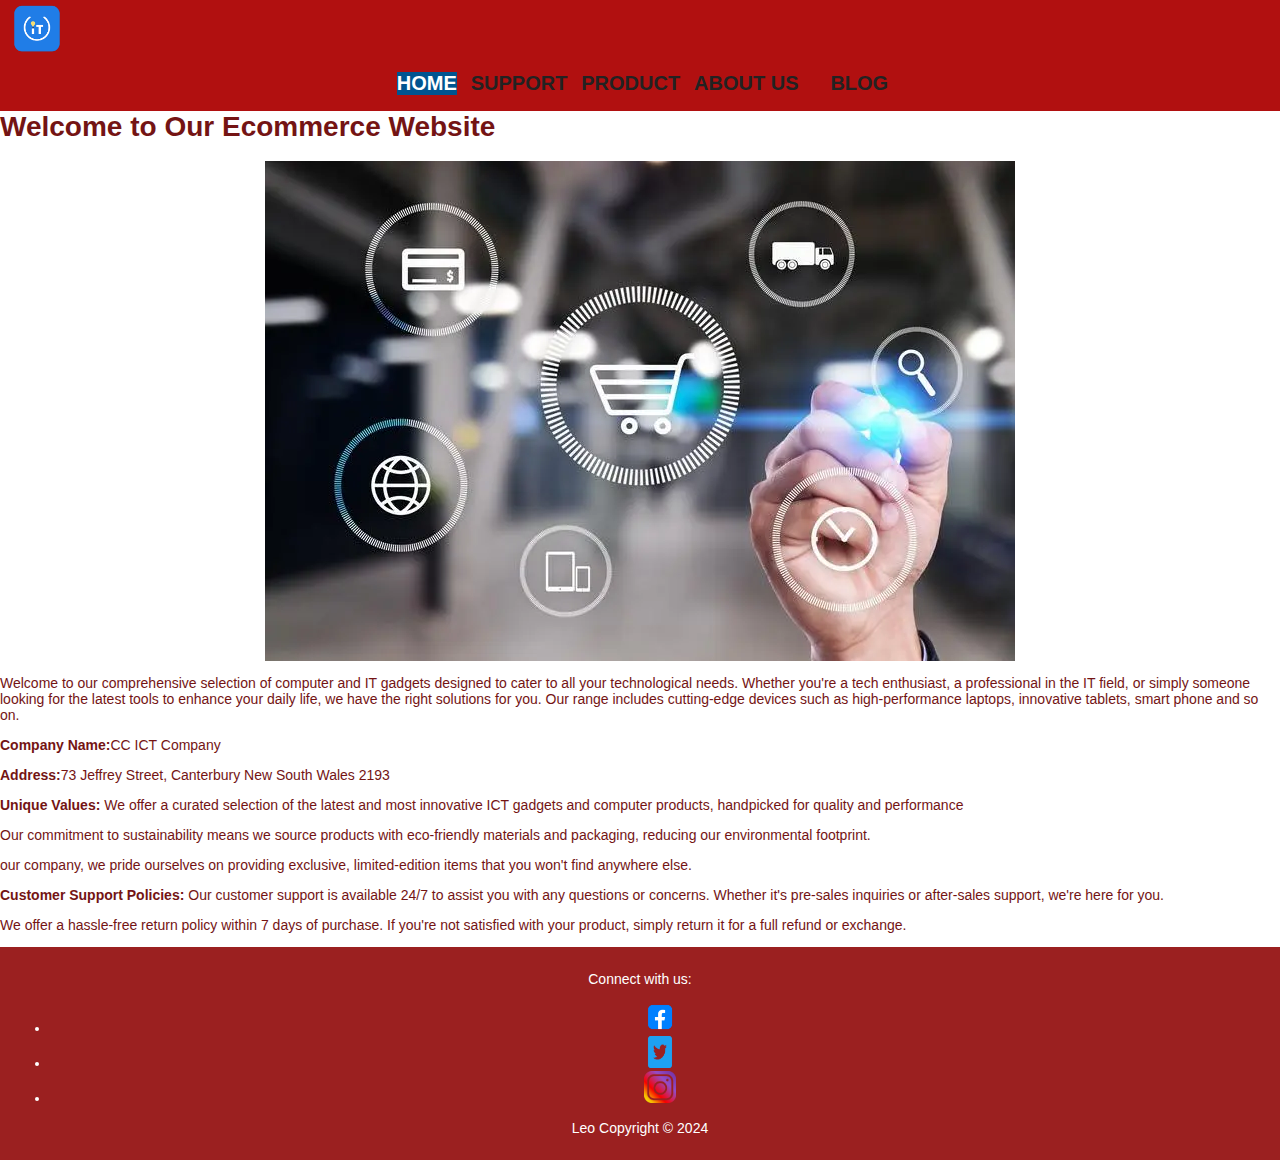
<file: index.html>
<!DOCTYPE html>
<html>

<head>
  <title>Homepage</title>
  <link rel="stylesheet" type="text/css" href="styles.css">
  <script src="https://ajax.googleapis.com/ajax/libs/jquery/3.5.1/jquery.min.js"></script>
  <script>
    $(document).ready(function () {
      
      var currentPage = window.location.pathname.split('/').pop();
      $('nav ul li a[href="' + currentPage + '"]').addClass('active');
    });
  </script>
</head>

<body>
  <header id="header_wrapper">
    <div class="container">
      <div class="header_box">
        <div class="logo"><a href="#"><img src="logo.jpg" alt="logo"></a></div>
        <nav class="navbar navbar-inverse" role="navigation">
          <div id="main-nav" class="collapse navbar-collapse navStyle">
            <ul class="nav navbar-nav" id="mainNav">
              <li><a href="index.html" class="scroll-link">Home</a></li>
              <li><a href="support.html" class="scroll-link">Support</a></li>
              <li><a href="product.html" class="scroll-link">Product</a></li>
              <li><a href="about.html" class="scroll-link">About Us</a></li>
              <li><a href="blog.html" class="scroll-link">Blog</a></li>
            </ul>
          </div>
        </nav>
      </div>
    </div>
  </header>
  <h1>Welcome to Our Ecommerce Website</h1>
  <img src="home1.jpg" alt="Image in the Middle" style="display: block; margin: 0 auto;">
  <p>Welcome to our comprehensive selection of computer and IT gadgets designed to cater to all your technological needs.  Whether you're a tech enthusiast, a professional in the IT field, or simply someone looking for the latest tools to enhance your daily life, we have the right solutions for you.  Our range includes cutting-edge devices such as high-performance laptops, innovative tablets, smart phone and so on.
  </p>
    <p><strong>Company Name:</strong>CC ICT Company </p>
    <p><strong>Address:</strong>73 Jeffrey Street, Canterbury New South Wales 2193</p>
    <p><strong>Unique Values:</strong> We offer a curated selection of the latest and most innovative ICT gadgets and computer products, handpicked for quality and performance</p>
      <p>Our commitment to sustainability means we source products with eco-friendly materials and packaging, reducing our environmental footprint.</p>
      <p> our company, we pride ourselves on providing exclusive, limited-edition items that you won't find anywhere else.</p>
    <p><strong>Customer Support Policies:</strong>  Our customer support is available 24/7 to assist you with any questions or concerns.  Whether it's pre-sales inquiries or after-sales support, we're here for you.</p>
      <p>We offer a hassle-free return policy within 7 days of purchase.  If you're not satisfied with your product, simply return it for a full refund or exchange.
      </p>
</html>

<footer>
  <div>
    <p>Connect with us:</p>
    <ul class="social-links">
      <li><a href="#"><img src="facebook.jpg" alt="Facebook"style="width: 32px; height: 32px;"></a></li>
      <li><a href="#"><img src="twitter.jpg" alt="Twitter"style="width: 32px; height: 32px;"></a></li>
      <li><a href="#"><img src="instagram.jpg" alt="Instagram"style="width: 32px; height: 32px;"></a></li>
    </ul>

    <p>Leo Copyright © 2024</p>
  </div>
  
</footer>
</body>

</html>
</file>
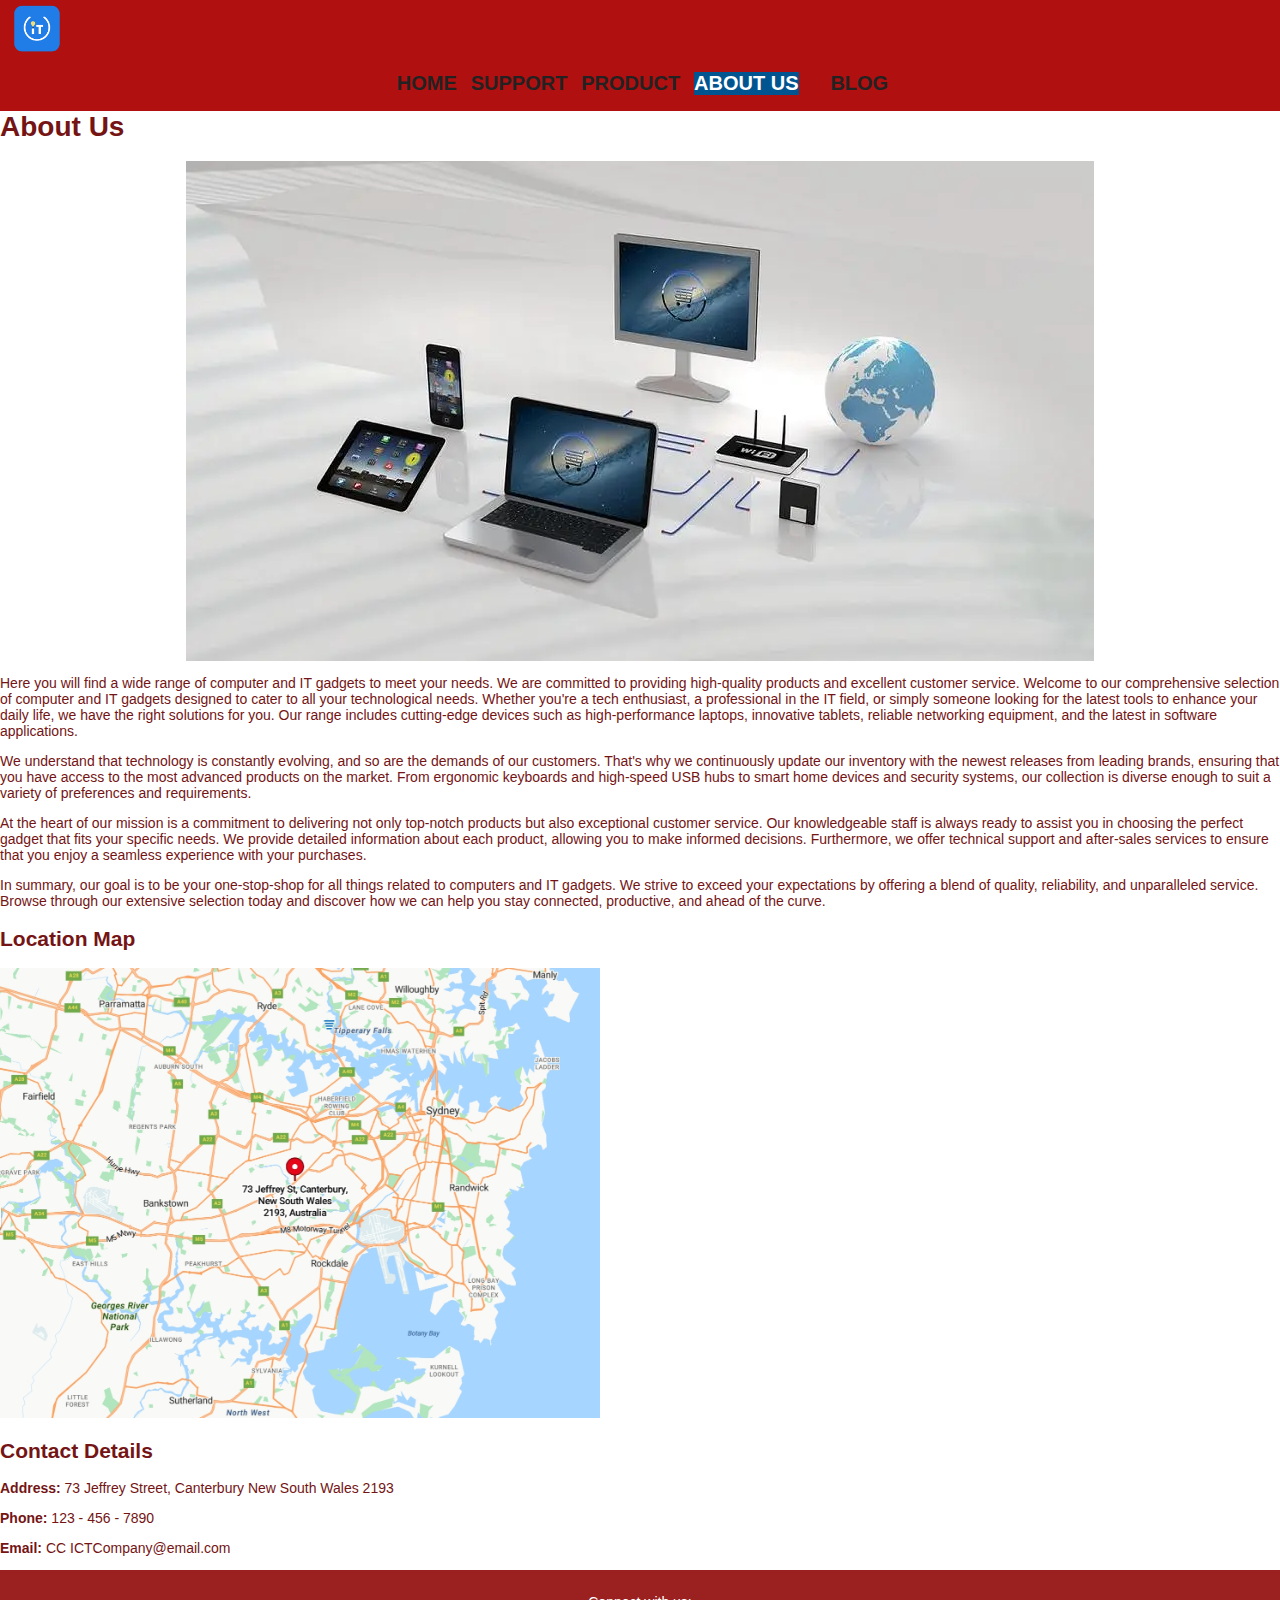
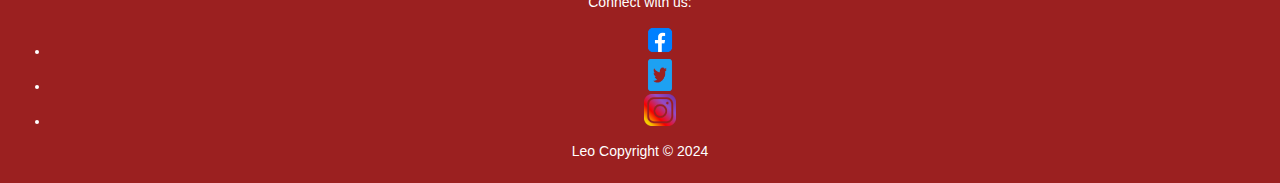
<file: about.html>
<!DOCTYPE html>
<html>

<head>
  <title>About Us</title>
  <link rel="stylesheet" type="text/css" href="styles.css">
  <script src="https://ajax.googleapis.com/ajax/libs/jquery/3.5.1/jquery.min.js"></script>
  <script>
    $(document).ready(function () {
      
      var currentPage = window.location.pathname.split('/').pop();
      $('nav ul li a[href="' + currentPage + '"]').addClass('active');
    });
  </script>
</head>

<body>
  <header id="header_wrapper">
    <div class="container">
      <div class="header_box">
        <div class="logo"><a href="#"><img src="logo.jpg" alt="logo"></a></div>
        <nav class="navbar navbar-inverse" role="navigation">
          <div id="main-nav" class="collapse navbar-collapse navStyle">
            <ul class="nav navbar-nav" id="mainNav">
              <li><a href="index.html" class="scroll-link">Home</a></li>
              <li><a href="support.html" class="scroll-link">Support</a></li>
              <li><a href="product.html" class="scroll-link">Product</a></li>
              <li><a href="about.html" class="scroll-link">About Us</a></li>
              <li><a href="blog.html" class="scroll-link">Blog</a></li>
            </ul>
          </div>
        </nav>
      </div>
    </div>
  </header>
  <main>

  <h1>About Us</h1>
  <img src="about.jpg" alt="Image in the Middle" style="display: block; margin: 0 auto;"> 

  <p>Here you will find a wide range of computer and IT gadgets to meet your needs.     We are committed to providing high-quality products and excellent customer service.
    Welcome to our comprehensive selection of computer and IT gadgets designed to cater to all your technological needs.  Whether you're a tech enthusiast, a professional in the IT field, or simply someone looking for the latest tools to enhance your daily life, we have the right solutions for you.  Our range includes cutting-edge devices such as high-performance laptops, innovative tablets, reliable networking equipment, and the latest in software applications.</p>
    
    <p>We understand that technology is constantly evolving, and so are the demands of our customers.  That's why we continuously update our inventory with the newest releases from leading brands, ensuring that you have access to the most advanced products on the market.  From ergonomic keyboards and high-speed USB hubs to smart home devices and security systems, our collection is diverse enough to suit a variety of preferences and requirements.</p>
    
    <p>At the heart of our mission is a commitment to delivering not only top-notch products but also exceptional customer service.  Our knowledgeable staff is always ready to assist you in choosing the perfect gadget that fits your specific needs.  We provide detailed information about each product, allowing you to make informed decisions.  Furthermore, we offer technical support and after-sales services to ensure that you enjoy a seamless experience with your purchases.</p>
    
    <p>In summary, our goal is to be your one-stop-shop for all things related to computers and IT gadgets.  We strive to exceed your expectations by offering a blend of quality, reliability, and unparalleled service.  Browse through our extensive selection today and discover how we can help you stay connected, productive, and ahead of the curve.</p>

    <h2>Location Map</h2>
    <img src="map.jpg" alt="Location Map"style="width: 600px; height: 450px;">    
    <h2>Contact Details</h2>
    <p><strong>Address:</strong> 73 Jeffrey Street, Canterbury New South Wales 2193</p>
    <p><strong>Phone:</strong> 123 - 456 - 7890</p>
    <p><strong>Email:</strong>  CC ICTCompany@email.com</p>
  </main>
  <footer>
    <div>
      <p>Connect with us:</p>
      <ul class="social-links">
        <li><a href="#"><img src="facebook.jpg" alt="Facebook"style="width: 32px; height: 32px;"></a></li>
        <li><a href="#"><img src="twitter.jpg" alt="Twitter"style="width: 32px; height: 32px;"></a></li>
        <li><a href="#"><img src="instagram.jpg" alt="Instagram"style="width: 32px; height: 32px;"></a></li>
      </ul>

      <p>Leo Copyright © 2024</p>
    </div>
    
  </footer>
</body>

</html>
</file>
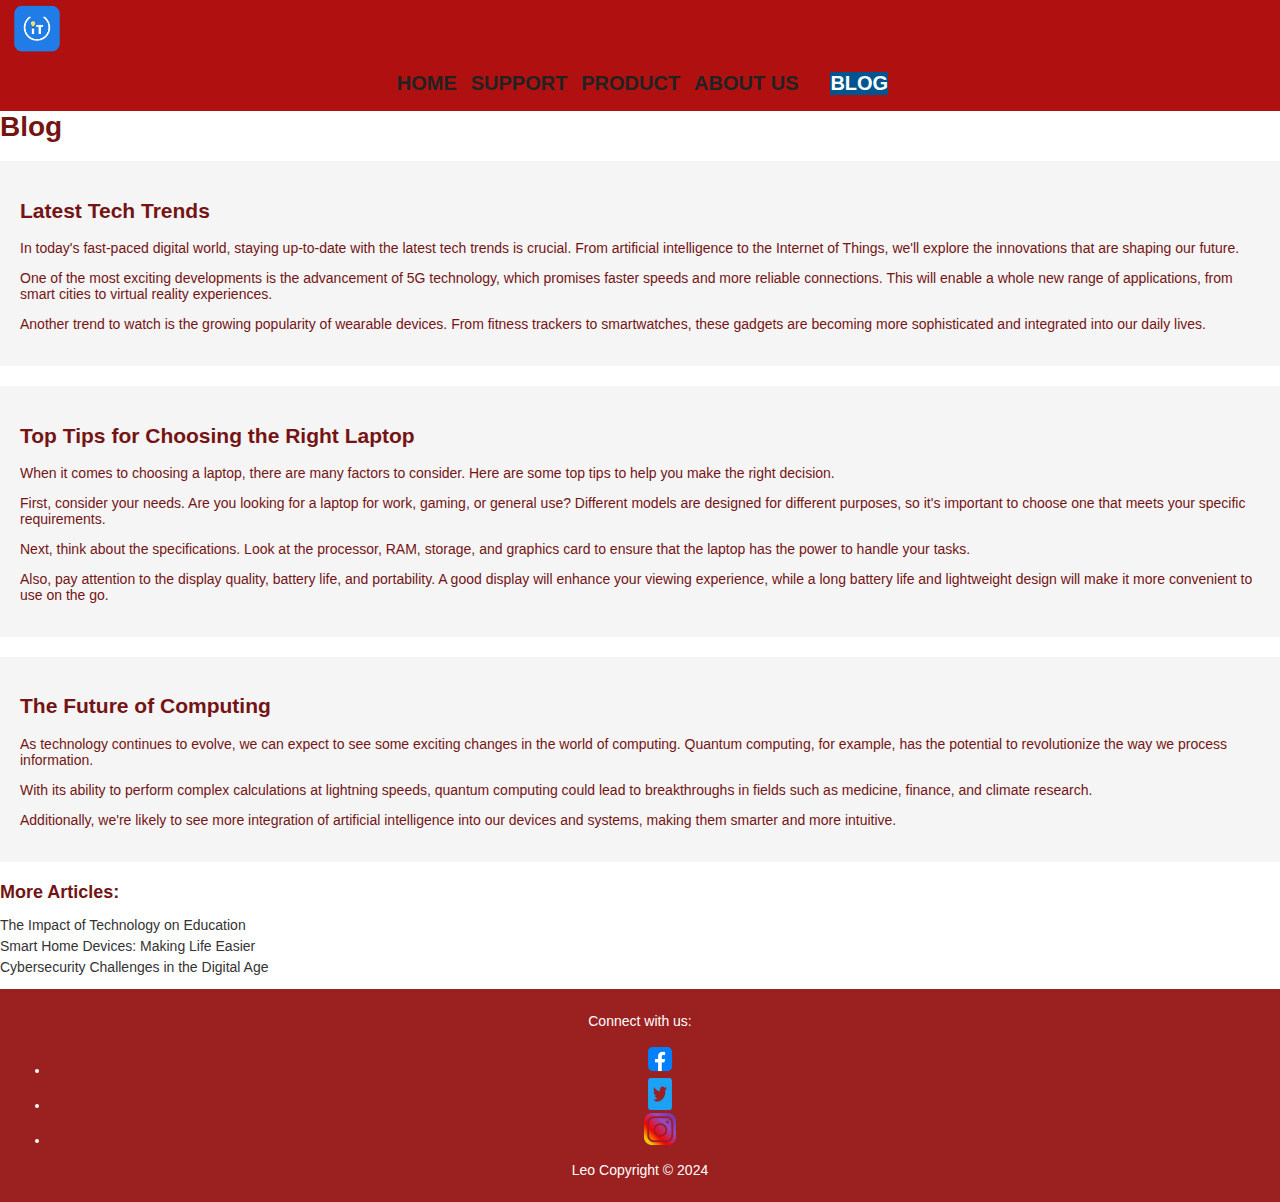
<file: blog.html>
<!DOCTYPE html>
<html>

<head>
  <title>Blog</title>
  <link rel="stylesheet" type="text/css" href="styles.css">
  <script src="https://ajax.googleapis.com/ajax/libs/jquery/3.5.1/jquery.min.js"></script>
  <script>
    $(document).ready(function () {
      
      var currentPage = window.location.pathname.split('/').pop();
      $('nav ul li a[href="' + currentPage + '"]').addClass('active');
    });
  </script>
</head>

<body>
  <header id="header_wrapper">
    <div class="container">
      <div class="header_box">
        <div class="logo"><a href="#"><img src="logo.jpg" alt="logo"></a></div>
        <nav class="navbar navbar-inverse" role="navigation">
          <div id="main-nav" class="collapse navbar-collapse navStyle">
            <ul class="nav navbar-nav" id="mainNav">
              <li><a href="index.html" class="scroll-link">Home</a></li>
              <li><a href="support.html" class="scroll-link">Support</a></li>
              <li><a href="product.html" class="scroll-link">Product</a></li>
              <li><a href="about.html" class="scroll-link">About Us</a></li>
              <li><a href="blog.html" class="scroll-link">Blog</a></li>
            </ul>
          </div>
        </nav>
      </div>
    </div>
  </header>

  <h1>Blog</h1>

  <article class="blog-post">
    <h2>Latest Tech Trends</h2>
    <p>In today's fast-paced digital world, staying up-to-date with the latest tech trends is crucial. From artificial intelligence to the Internet of Things, we'll explore the innovations that are shaping our future.</p>
    <p>One of the most exciting developments is the advancement of 5G technology, which promises faster speeds and more reliable connections. This will enable a whole new range of applications, from smart cities to virtual reality experiences.</p>
    <p>Another trend to watch is the growing popularity of wearable devices. From fitness trackers to smartwatches, these gadgets are becoming more sophisticated and integrated into our daily lives.</p>
  </article>

  <article class="blog-post">
    <h2>Top Tips for Choosing the Right Laptop</h2>
    <p>When it comes to choosing a laptop, there are many factors to consider. Here are some top tips to help you make the right decision.</p>
    <p>First, consider your needs. Are you looking for a laptop for work, gaming, or general use? Different models are designed for different purposes, so it's important to choose one that meets your specific requirements.</p>
    <p>Next, think about the specifications. Look at the processor, RAM, storage, and graphics card to ensure that the laptop has the power to handle your tasks.</p>
    <p>Also, pay attention to the display quality, battery life, and portability. A good display will enhance your viewing experience, while a long battery life and lightweight design will make it more convenient to use on the go.</p>
  </article>

  <article class="blog-post">
    <h2>The Future of Computing</h2>
    <p>As technology continues to evolve, we can expect to see some exciting changes in the world of computing. Quantum computing, for example, has the potential to revolutionize the way we process information.</p>
    <p>With its ability to perform complex calculations at lightning speeds, quantum computing could lead to breakthroughs in fields such as medicine, finance, and climate research.</p>
    <p>Additionally, we're likely to see more integration of artificial intelligence into our devices and systems, making them smarter and more intuitive.</p>
  </article>

  <div class="more-posts">
    <h3>More Articles:</h3>
    <ul>
      <li><a href="#">The Impact of Technology on Education</a></li>
      <li><a href="#">Smart Home Devices: Making Life Easier</a></li>
      <li><a href="#">Cybersecurity Challenges in the Digital Age</a></li>
    </ul>
  </div>
  <footer>
    <div>
      <p>Connect with us:</p>
      <ul class="social-links">
        <li><a href="#"><img src="facebook.jpg" alt="Facebook"style="width: 32px; height: 32px;"></a></li>
        <li><a href="#"><img src="twitter.jpg" alt="Twitter"style="width: 32px; height: 32px;"></a></li>
        <li><a href="#"><img src="instagram.jpg" alt="Instagram"style="width: 32px; height: 32px;"></a></li>
      </ul>

      <p>Leo Copyright © 2024</p>
    </div>
    
  </footer>
</body>

</html>
</file>
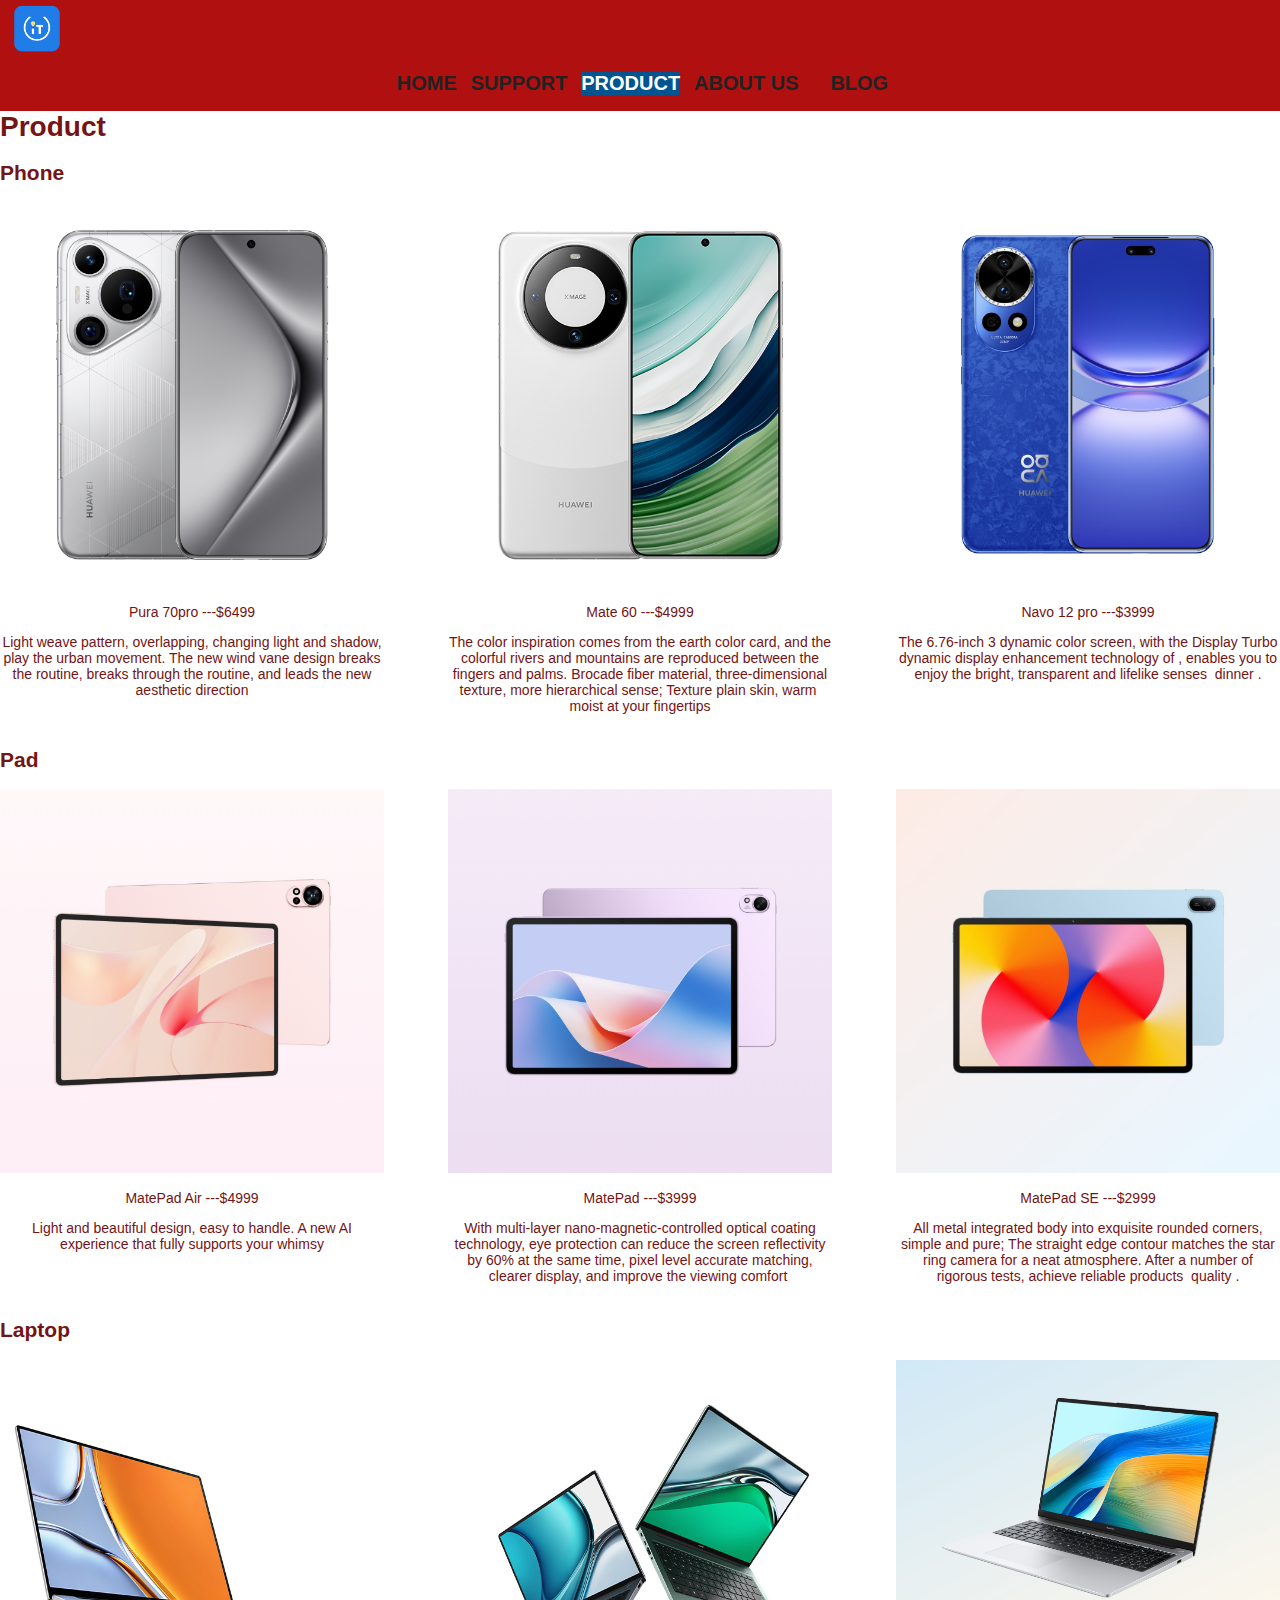
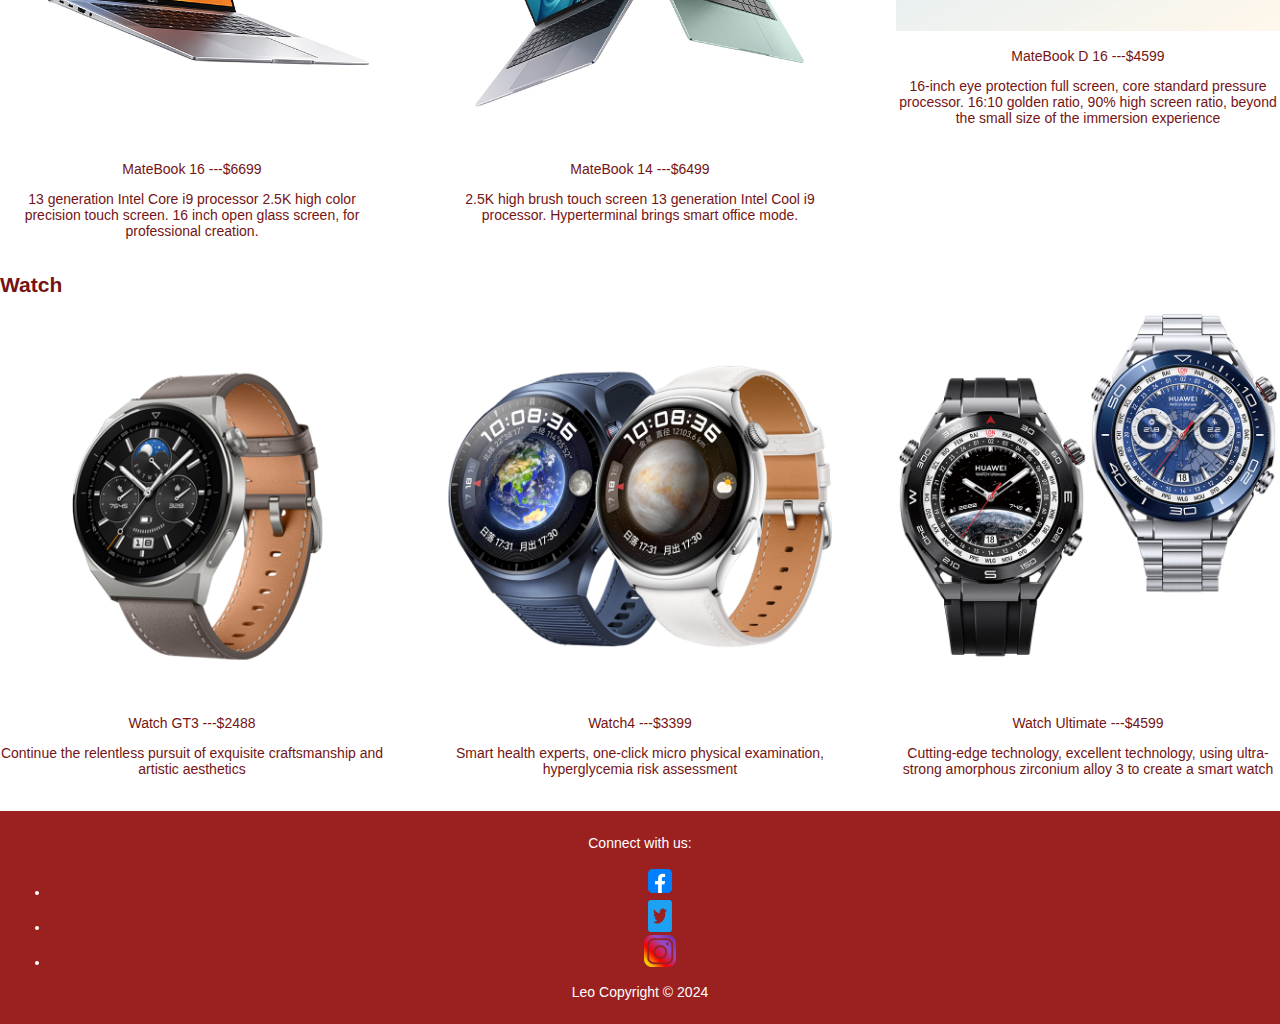
<file: product.html>
<!DOCTYPE html>
<html>

<head>
  <title>Product</title>
  <link rel="stylesheet" type="text/css" href="styles.css">
  <script src="https://ajax.googleapis.com/ajax/libs/jquery/3.5.1/jquery.min.js"></script>
  <script>
    $(document).ready(function () {
      
      var currentPage = window.location.pathname.split('/').pop();
      $('nav ul li a[href="' + currentPage + '"]').addClass('active');
    });
  </script>
</head>

<body>
  <header id="header_wrapper">
    <div class="container">
      <div class="header_box">
        <div class="logo"><a href="#"><img src="logo.jpg" alt="logo"></a></div>
        <nav class="navbar navbar-inverse" role="navigation">
          <div id="main-nav" class="collapse navbar-collapse navStyle">
            <ul class="nav navbar-nav" id="mainNav">
              <li><a href="index.html" class="scroll-link">Home</a></li>
              <li><a href="support.html" class="scroll-link">Support</a></li>
              <li><a href="product.html" class="scroll-link">Product</a></li>
              <li><a href="about.html" class="scroll-link">About Us</a></li>
              <li><a href="blog.html" class="scroll-link">Blog</a></li>
            </ul>
          </div>
        </nav>
      </div>
    </div>
  </header>

  <h1>Product</h1>

  <div class="product-category">
    <h2>Phone</h2>
    <div class="products">
      <div class="product">
        <img src="phone1.jpg"alt="Phone 1">
        <p>Pura 70pro ---$6499</p>
        <p>Light weave pattern, overlapping, changing light and shadow, play the urban movement. The new wind vane design breaks the routine, breaks through the routine, and leads the new aesthetic direction</p>
      </div>
      <div class="product">
        <img src="phone2.jpg" alt="Phone 2">
        <p>Mate 60 ---$4999</p>
        <p>The color inspiration comes from the earth color card, and the colorful rivers and mountains are reproduced between the fingers and palms. Brocade fiber material, three-dimensional texture, more hierarchical sense; Texture plain skin, warm ⁠ moist at your fingertips</p>
      </div>
      <div class="product">
        <img src="phone3.jpg"alt="Phone 3">
        <p>Navo 12 pro ---$3999</p>
        <p>The 6.76-inch ⁠3 dynamic color screen, with the Display Turbo dynamic display enhancement technology of ⁠, enables you to enjoy the bright, transparent and lifelike senses ⁠ dinner ⁠.</p>
      </div>
    </div>
  </div>

  <div class="product-category">
    <h2>Pad</h2>
    <div class="products">
      <div class="product">
        <img src="pad1.jpg" alt="Pad 1">
        <p>MatePad Air ---$4999</p>
        <p>Light and beautiful design, easy to handle. A new AI experience that fully supports your whimsy</p>
      </div>
      <div class="product">
        <img src="pad2.jpg" alt="Pad 2">
        <p>MatePad ---$3999</p>
        <p>With multi-layer nano-magnetic-controlled optical coating technology, eye protection can reduce the screen reflectivity by 60% at the same time, pixel level accurate matching, clearer display, and improve the viewing comfort ⁠</p>
      </div>
      <div class="product">
        <img src="pad3.jpg" alt="Pad 3">
        <p>MatePad SE ---$2999</p>
        <p>All metal integrated body into exquisite rounded corners, simple and pure; The straight edge contour matches the star ring camera for a neat atmosphere. After a number of rigorous tests, achieve reliable products ⁠ quality ⁠.</p>
      </div>
    </div>
  </div>

  <div class="product-category">
    <h2>Laptop</h2>
    <div class="products">
      <div class="product">
        <img src="laptop1.jpg" alt="Laptop 1">
        <p>MateBook 16 ---$6699</p>
        <p>13 generation Intel Core i9 processor 2.5K high color precision touch screen. 16 inch open glass screen, for professional creation.</p>
      </div>
      <div class="product">
        <img src="laptop2.jpg" alt="Laptop 2">
        <p>MateBook 14 ---$6499</p>
        <p>2.5K high brush touch screen 13 generation Intel Cool i9 processor. Hyperterminal brings smart office mode.</p>
      </div>
      <div class="product">
        <img src="laptop3.jpg" alt="Laptop 3">
        <p>MateBook D 16 ---$4599 </p>
        <p>16-inch eye protection full screen, core standard pressure processor. 16:10 golden ratio, 90% high screen ratio, beyond the small size of the immersion experience</p>
      </div>
    </div>
  </div>

  <div class="product-category">
    <h2>Watch</h2>
    <div class="products">
      <div class="product">
        <img src="watch1.jpg" alt="watch 1">
        <p>Watch GT3 ---$2488</p>
        <p>Continue the relentless pursuit of exquisite craftsmanship and artistic aesthetics</p>
      </div>
      <div class="product">
        <img src="watch2.jpg" alt="watch 2">
        <p>Watch4 ---$3399</p>
        <p>Smart health experts, one-click micro physical examination, hyperglycemia risk assessment</p>
      </div>
      <div class="product">
        <img src="watch3.jpg" alt="watch 3">
        <p>Watch Ultimate ---$4599 </p>
        <p>Cutting-edge technology, excellent technology, using ultra-strong amorphous zirconium alloy 3 to create a smart watch</p>
      </div>
    </div>
  </div>

  <footer>
    <div>
      <p>Connect with us:</p>
      <ul class="social-links">
        <li><a href="#"><img src="facebook.jpg" alt="Facebook"style="width: 32px; height: 32px;"></a></li>
        <li><a href="#"><img src="twitter.jpg" alt="Twitter"style="width: 32px; height: 32px;"></a></li>
        <li><a href="#"><img src="instagram.jpg" alt="Instagram"style="width: 32px; height: 32px;"></a></li>
      </ul>

      <p>Leo Copyright © 2024</p>
    </div>
    
  </footer>
</body>

</html>
</file>
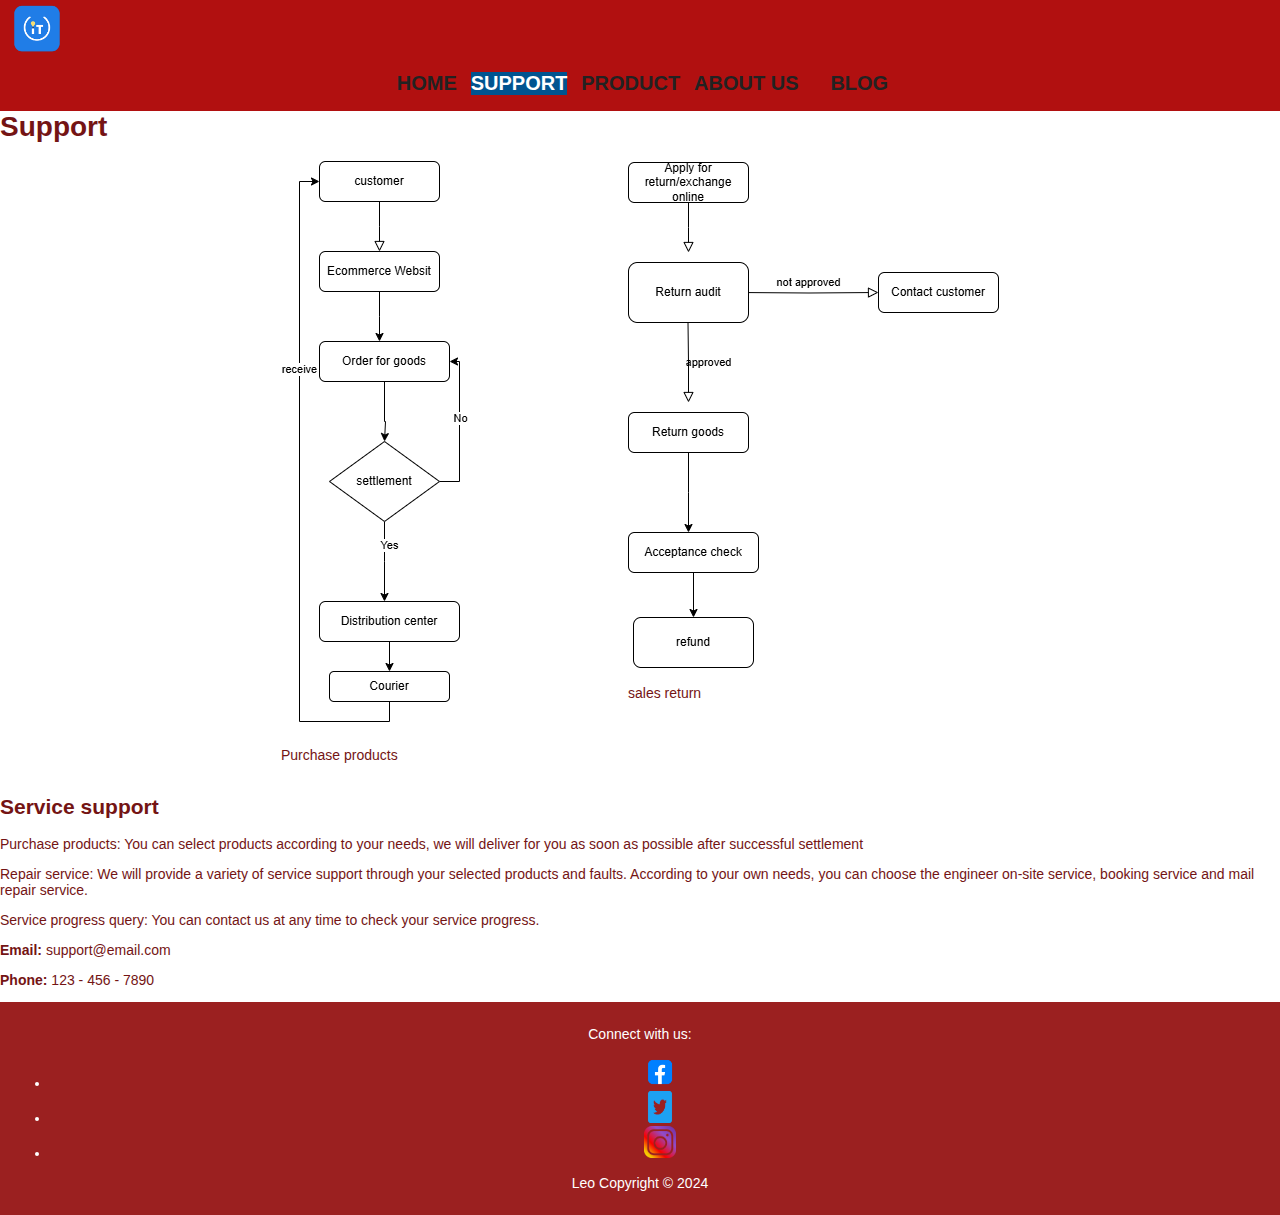
<file: support.html>
<!DOCTYPE html>
<html>

<head>
  <title>Support</title>
  <link rel="stylesheet" type="text/css" href="styles.css">
  <script src="https://ajax.googleapis.com/ajax/libs/jquery/3.5.1/jquery.min.js"></script>
  <script>
    $(document).ready(function () {
      
      var currentPage = window.location.pathname.split('/').pop();
      $('nav ul li a[href="' + currentPage + '"]').addClass('active');
    });
  </script>
</head>

<body>
  <header id="header_wrapper">
    <div class="container">
      <div class="header_box">
        <div class="logo"><a href="#"><img src="logo.jpg" alt="logo"></a></div>
        <nav class="navbar navbar-inverse" role="navigation">
          <div id="main-nav" class="collapse navbar-collapse navStyle">
            <ul class="nav navbar-nav" id="mainNav">
              <li><a href="index.html" class="scroll-link">Home</a></li>
              <li><a href="support.html" class="scroll-link">Support</a></li>
              <li><a href="product.html" class="scroll-link">Product</a></li>
              <li><a href="about.html" class="scroll-link">About Us</a></li>
              <li><a href="blog.html" class="scroll-link">Blog</a></li>
            </ul>
          </div>
        </nav>
      </div>
    </div>
  </header>
  <h1>Support</h1>

  <main>
    <div style="display: flex; justify-content: center;">
      <div style="margin-right: 80px;">
      <img src="support flowchart.jpg" alt="Support Flowchart">
      <p>Purchase products</p>
    </div>
    <div style="margin-left: 80px;">
      <img src="sales return.jpg" alt="Support Image 2">
      <p>sales return</p>
    </div>
    </div>
  </main>
  <h2>Service support</h2>
  <p>Purchase products: You can select products according to your needs, we will deliver for you as soon as possible after successful settlement</p>
  <p>Repair service: We will provide a variety of service support through your selected products and faults. According to your own needs, you can choose the engineer on-site service, booking service and mail repair service.</p>
  <p>Service progress query: You can contact us at any time to check your service progress.</p>
  
  <p><strong>Email:</strong> support@email.com</p>
  <p><strong>Phone:</strong> 123 - 456 - 7890</p>

  


  <footer>
    <div>
      <p>Connect with us:</p>
      <ul class="social-links">
        <li><a href="#"><img src="facebook.jpg" alt="Facebook"style="width: 32px; height: 32px;"></a></li>
        <li><a href="#"><img src="twitter.jpg" alt="Twitter"style="width: 32px; height: 32px;"></a></li>
        <li><a href="#"><img src="instagram.jpg" alt="Instagram"style="width: 32px; height: 32px;"></a></li>
      </ul>

      <p>Leo Copyright © 2024</p>
    </div>
    
  </footer>
</body>

</html>
</file>
<file: styles.css>
/* Leo ChengYuan */

    body {
        background: #ffffff;
        font-family: 'Open Sans', sans-serif;
        font-size: 14px;
        font-weight: normal;
        color: #741414;
        margin: 0;
    }

    :root {
        --navSize: 40px; 
        --textSize: 20px; 
        --navWidth: 80%; 
      }
      
      #header_wrapper {
        background: #b11010;
        padding: 2px;
      }
      
      .header_box {
        position: relative;
      }
      
      .logo {
        display: flex;
        align-items: center;
      }
      
      .logo img {
        width: 70px; 
        height: auto;
        margin-right: 10px;
      }
      
      .res-nav_click {
        display: none;
      }
      
      /* Nav Styles
      ---------------------------------*/
      .navbar-inverse {
        background-color: transparent;
        border-color: transparent;
      }
      
      .navbar {
        border: 0px solid #121111;
        min-height: var(--navSize); 
        margin-bottom: 0px;
      }
      
      .navStyle {
        float: none;
        text-align: center;
        width: var(--navWidth); 
        margin: 0 auto; 
      }
      
      .navStyle ul {
        list-style: none;
        padding: 0px;
        display: inline-block;
      }
      
      .navStyle ul li {
        display: inline-block;
        margin: 0 5px;
      }
      
      .navStyle ul li:first-child {
        /*margin:0px;*/
      }
      
      .navStyle ul li:last-child {
        margin: 0 0 0 23px;
      }
      
      .navStyle ul li a {
        display: block;
        font-size: var(--textSize); 
        color: #222222;
        font-family: 'Raleway', sans-serif;
        text-decoration: none;
        text-transform: uppercase;
        font-weight: 600;
        transition: all 0.2s ease-in-out;
        -moz-transition: all 0.2s ease-in-out;
        -webkit-transition: all 0.2s ease-in-out;
      }
      
      .navStyle ul li a:hover {
        color: #005490;
      }
      
      .navStyle > li > a:hover,
      .nav > li > a:focus {
        text-decoration: none;
        color: #005490;
        background-color: transparent;
      }
      
      .navbar-inverse.navbar-nav > li > a:hover,
      .navbar-inverse.navbar-nav > li > a:focus {
        color: #005490;
        background-color: transparent;
      }
      
      .navbar-inverse.navbar-nav >.active > a,
      .navbar-inverse.navbar-nav >.active > a:hover,
      .navbar-inverse.navbar-nav >.active > a:focus {
        color: #0f0f0f;
        background-color: #005490;
        border-radius: 5%;
      }
      
      .navStyle > li.active > a,
      .navStyle > li.active > a:hover {
        text-decoration: none;
        color: #005490;
        background-color: transparent;
      }
      
      .borderLeft {
        border-left: 1px solid #DADADA;
      }
      
      .borderTop {
        margin-top: 30px;
        border-top: 1px solid #DADADA;
      }
      
      .mrgTop {
        margin-top: 30px;
      }
      
      /* Set navigation bar text background color change */
      .navStyle ul li a.active {
        background-color: #005490;
        color: #fff;
      }

h1 {
    margin-top: 0;
    /* Removes the default top margin from the h1 heading. */
}

footer {
    background-color: #9b2020;
    color: #fff;
    padding: 10px;
    text-align: center;
}

.product-category {
    margin-bottom: 20px;
    /* Adds a bottom margin of 20 pixels to the product category container. */
}

.products {
    display: flex;
    justify-content: space-between;
}

.product {
    width: 30%;
    text-align: center;
}

.product img {
    width: 100%;
    height: auto;
}

.blog-post {
    background-color: #f5f5f5;
    padding: 20px;
    margin-bottom: 20px;
    /* Sets the background color of the blog post to light gray (#f5f5f5), adds padding of 20 pixels, and adds a bottom margin of 20 pixels. */
}

.more-posts {
    margin-top: 20px;
}

.more-posts h3 {
    font-size: 18px;
    margin-bottom: 10px;
    /* Sets the font size of the "More Articles" heading to 18 pixels and adds a bottom margin of 10 pixels. */
}

.more-posts ul {
    list-style-type: none;
    padding: 0;
    /* Removes the default list-style-type (bullets) and sets the padding to 0 for the list of more articles. */
}

.more-posts ul li {
    margin-bottom: 5px;
}

.more-posts ul li a {
    text-decoration: none;
    color: #333;
    /* Removes the underline from the links within the "More Articles" list and sets the text color to dark gray (#333). */
}
</file>
